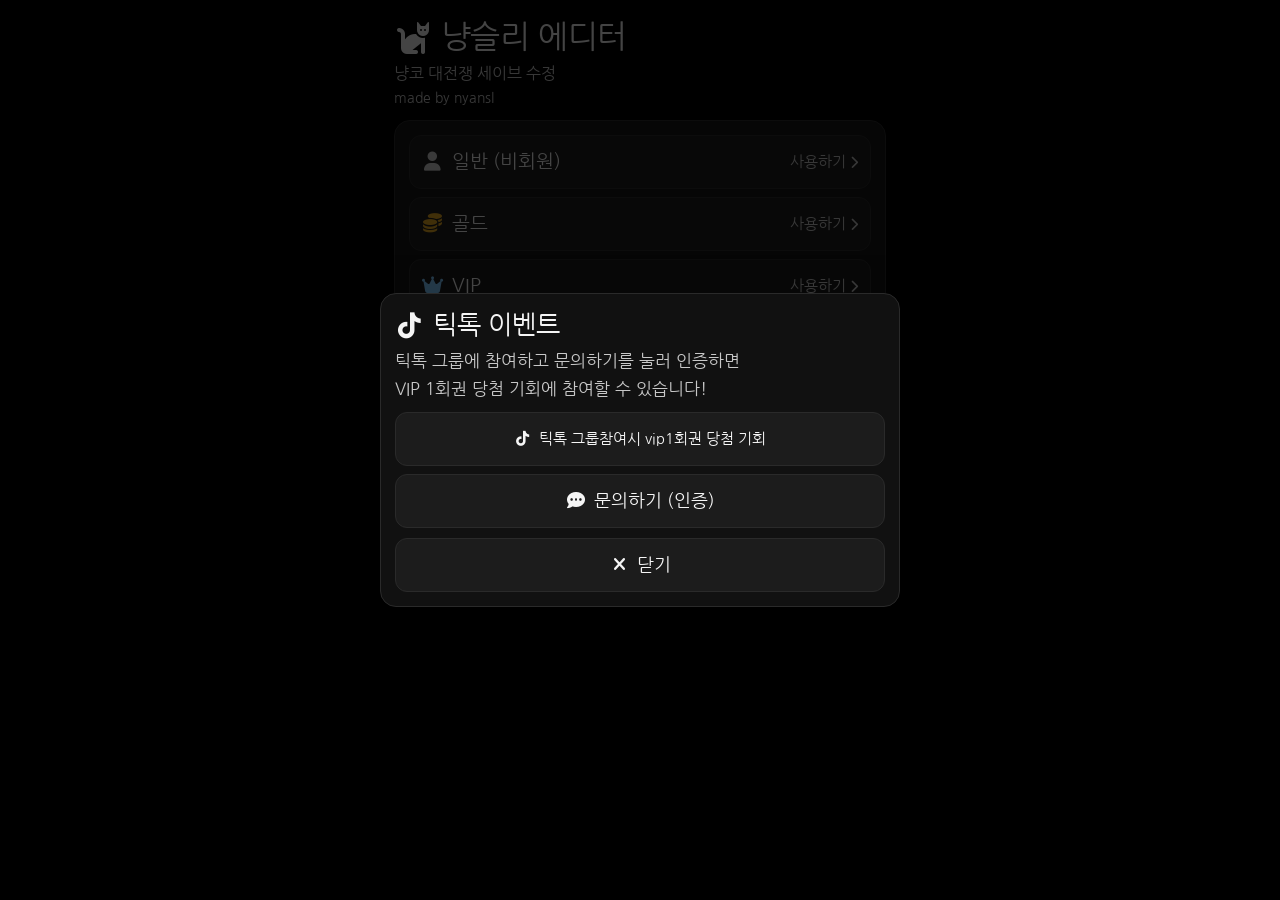
<file: templates/index.html>
<!DOCTYPE html>
<html lang="ko">
<head>
<meta charset="UTF-8">
<meta name="viewport" content="width=device-width,initial-scale=1,viewport-fit=cover,interactive-widget=resizes-content">
<title>냥슬리 에디터 | 냥코 대전쟁 세이브 수정</title>
<meta name="description" content="냥코 대전쟁 세이브를 이어하기 코드로 수정합니다. 통조림, XP, 티켓, 개다래, 캣츠아이, NP.">
<meta name="robots" content="index,follow">
<link rel="canonical" href="https://catfood.sldpfy.me/">
<meta name="google-site-verification" content="LrI8ctaUVQONUvTCieY5vckokFhiNICqsyu5X0NFBgM">
<meta property="og:title" content="냥슬리 에디터">
<meta property="og:description" content="냥코 대전쟁 세이브 수정">
<meta property="og:type" content="website">
<meta property="og:url" content="https://catfood.sldpfy.me/">
<link rel="icon" href="data:image/svg+xml,%3Csvg xmlns='http://www.w3.org/2000/svg' viewBox='0 0 64 64'%3E%3Crect width='64' height='64' rx='14' fill='%23111111'/%3E%3Cpath fill='%23f4f4f5' d='M12 30l6-18 10 14h8l10-14 6 18c4 6 4 20-20 24S8 36 12 30z'/%3E%3Ccircle cx='24' cy='34' r='3' fill='%23111'/%3E%3Ccircle cx='40' cy='34' r='3' fill='%23111'/%3E%3C/svg%3E">
<link href="https://fonts.googleapis.com/css2?family=Nanum+Gothic:wght@400;700;800&display=swap" rel="stylesheet">
<link href="https://cdnjs.cloudflare.com/ajax/libs/font-awesome/6.7.2/css/all.min.css" rel="stylesheet">
<link href="/static/css/editor.css" rel="stylesheet">
</head>
<body data-page="home">
<div id="modal-tiktok" class="modal">
  <div class="sheet" onclick="event.stopPropagation()">
    <h2><i class="fa-brands fa-tiktok"></i>틱톡 이벤트</h2>
    <p class="hint" style="font-size:17px;line-height:1.6">틱톡 그룹에 참여하고 문의하기를 눌러 인증하면<br>VIP 1회권 당첨 기회에 참여할 수 있습니다!</p>
    <a class="btn long" href="https://tiktok.me/group/ZSpWcV4p1/" target="_blank" rel="noopener"><i class="fa-brands fa-tiktok"></i>틱톡 그룹참여시 vip1회권 당첨 기회</a>
    <a class="btn" href="https://open.kakao.com/o/sqokuDXi" target="_blank" rel="noopener" style="margin-top:8px"><i class="fa-solid fa-comment-dots"></i>문의하기 (인증)</a>
    <button class="btn" style="margin-top:10px" onclick="closeTiktok()"><i class="fa-solid fa-xmark"></i>닫기</button>
  </div>
</div>

<div class="app">
  <h1><i class="fa-solid fa-cat"></i>냥슬리 에디터</h1>
  <p class="sub">냥코 대전쟁 세이브 수정</p>
  <p class="sub" style="font-size:14px;margin-top:-8px;color:var(--sub)">made by nyansl</p>
  <div class="panel">
    <div class="stack">
      <a class="choice" href="/editpage"><b><i class="fa-solid fa-user"></i>일반 (비회원)</b><span>사용하기 <i class="fa-solid fa-chevron-right"></i></span></a>
      <a class="choice" href="/goldmember"><b><i class="fa-solid fa-coins"></i>골드</b><span>사용하기 <i class="fa-solid fa-chevron-right"></i></span></a>
      <a class="choice" href="/vipmember"><b><i class="fa-solid fa-crown"></i>VIP</b><span>사용하기 <i class="fa-solid fa-chevron-right"></i></span></a>
      <div class="thirds">
        <button class="btn" onclick="openInfo('benefits')"><i class="fa-solid fa-gift"></i>혜택</button>
        <button class="btn" onclick="openInfo('pricing')"><i class="fa-solid fa-tag"></i>가격</button>
        <button class="btn" onclick="openInfo('guide')"><i class="fa-solid fa-book-open"></i>사용법</button>
      </div>
      <div class="grid">
        <a class="btn" href="https://open.kakao.com/o/sqokuDXi" target="_blank" rel="noopener"><i class="fa-solid fa-comment-dots"></i>개발자 문의</a>
        <button class="btn" type="button" onclick="openInfo('buy')"><i class="fa-solid fa-key"></i>키 구매</button>
      </div>
      <a class="btn long" href="https://tiktok.me/group/ZSpWcV4p1/" target="_blank" rel="noopener"><i class="fa-brands fa-tiktok"></i>틱톡 그룹참여시 vip1회권 당첨 기회</a>
    </div>
  </div>
</div>

<div id="modal-buy" class="modal pop hidden" onclick="if(event.target.id==='modal-buy') this.classList.add('hidden')">
  <div class="sheet" onclick="event.stopPropagation()">
    <h2><i class="fa-solid fa-key"></i>키 구매</h2>
    <p class="hint">기프트 카드나 계좌이체 등으로 가능합니다.</p>
    <a class="btn primary" href="https://open.kakao.com/o/sqokuDXi" target="_blank" rel="noopener"><i class="fa-solid fa-bag-shopping"></i>구매하러 가기</a>
    <button class="btn" style="margin-top:10px" onclick="document.getElementById('modal-buy').classList.add('hidden')"><i class="fa-solid fa-xmark"></i>닫기</button>
  </div>
</div>
<div id="modal-guide" class="modal hidden" onclick="if(event.target.id==='modal-guide') this.classList.add('hidden')">
  <div class="sheet" onclick="event.stopPropagation()">
    <h2><i class="fa-solid fa-book-open"></i>사용법</h2>
    <p class="hint">1. 일반, 골드, VIP 중 하나를 고릅니다. 골드와 VIP는 키를 입력합니다.</p>
    <p class="hint">2. 냥코 대전쟁에서 설정, 이어하기, 이어하기 코드 발행으로 코드와 인증 번호를 받습니다.</p>
    <p class="hint">3. 그 코드와 인증 번호를 넣고 세이브를 불러옵니다.</p>
    <p class="hint">4. 통조림, XP, 티켓 등을 누르고 수량을 바꾼 뒤 저장합니다. 개다래와 캣츠아이는 종류별 현재 수량이 보입니다.</p>
    <p class="hint">5. 변경사항 업로드를 누르면 새 이어하기 코드가 나옵니다. 게임에서 그 코드로 이어합니다.</p>
    <button class="btn" onclick="document.getElementById('modal-guide').classList.add('hidden')"><i class="fa-solid fa-xmark"></i>닫기</button>
  </div>
</div>
<div id="modal-benefits" class="modal pop hidden" onclick="if(event.target.id==='modal-benefits') this.classList.add('hidden')">
  <div class="sheet" onclick="event.stopPropagation()">
    <h2><i class="fa-solid fa-gift"></i>혜택</h2>
    <table>
      <tr><th>항목</th><th>일반</th><th>골드</th><th>VIP</th></tr>
      <tr><td>통조림</td><td>2.5만</td><td>10만</td><td>100만</td></tr>
      <tr><td>XP</td><td>2천만</td><td>1억</td><td>1억</td></tr>
      <tr><td>일반 티켓</td><td>15</td><td>200</td><td>999</td></tr>
      <tr><td>레전드 티켓</td><td>-</td><td>5</td><td>999</td></tr>
      <tr><td>플래티넘 티켓</td><td>-</td><td>5</td><td>999</td></tr>
      <tr><td>개다래</td><td>-</td><td>20</td><td>998</td></tr>
      <tr><td>캣츠아이</td><td>-</td><td>20</td><td>999</td></tr>
      <tr><td>NP</td><td>-</td><td>1,500</td><td>9,999</td></tr>
    </table>
    <p class="hint">기프트 카드나 계좌이체 등으로 가능합니다.</p>
    <a class="btn primary" href="https://open.kakao.com/o/sqokuDXi" target="_blank" rel="noopener"><i class="fa-solid fa-bag-shopping"></i>구매하러 가기</a>
    <button class="btn" style="margin-top:10px" onclick="document.getElementById('modal-benefits').classList.add('hidden')"><i class="fa-solid fa-xmark"></i>닫기</button>
  </div>
</div>
<div id="modal-pricing" class="modal pop hidden" onclick="if(event.target.id==='modal-pricing') this.classList.add('hidden')">
  <div class="sheet" onclick="event.stopPropagation()">
    <h2><i class="fa-solid fa-tag"></i>가격</h2>
    <table>
      <tr><th></th><th>1회용</th><th>1일</th><th>평생</th></tr>
      <tr><td>골드</td><td>2,000</td><td>5,000</td><td>20,000</td></tr>
      <tr><td>VIP</td><td>3,000</td><td>6,000</td><td>30,000</td></tr>
    </table>
    <p class="hint">단위는 원입니다. 기프트 카드나 계좌이체 등으로 가능합니다.</p>
    <a class="btn primary" href="https://open.kakao.com/o/sqokuDXi" target="_blank" rel="noopener"><i class="fa-solid fa-bag-shopping"></i>구매하러 가기</a>
    <button class="btn" style="margin-top:10px" onclick="document.getElementById('modal-pricing').classList.add('hidden')"><i class="fa-solid fa-xmark"></i>닫기</button>
  </div>
</div>
<script src="/static/js/editor.js"></script>
</body>
</html>
</file>
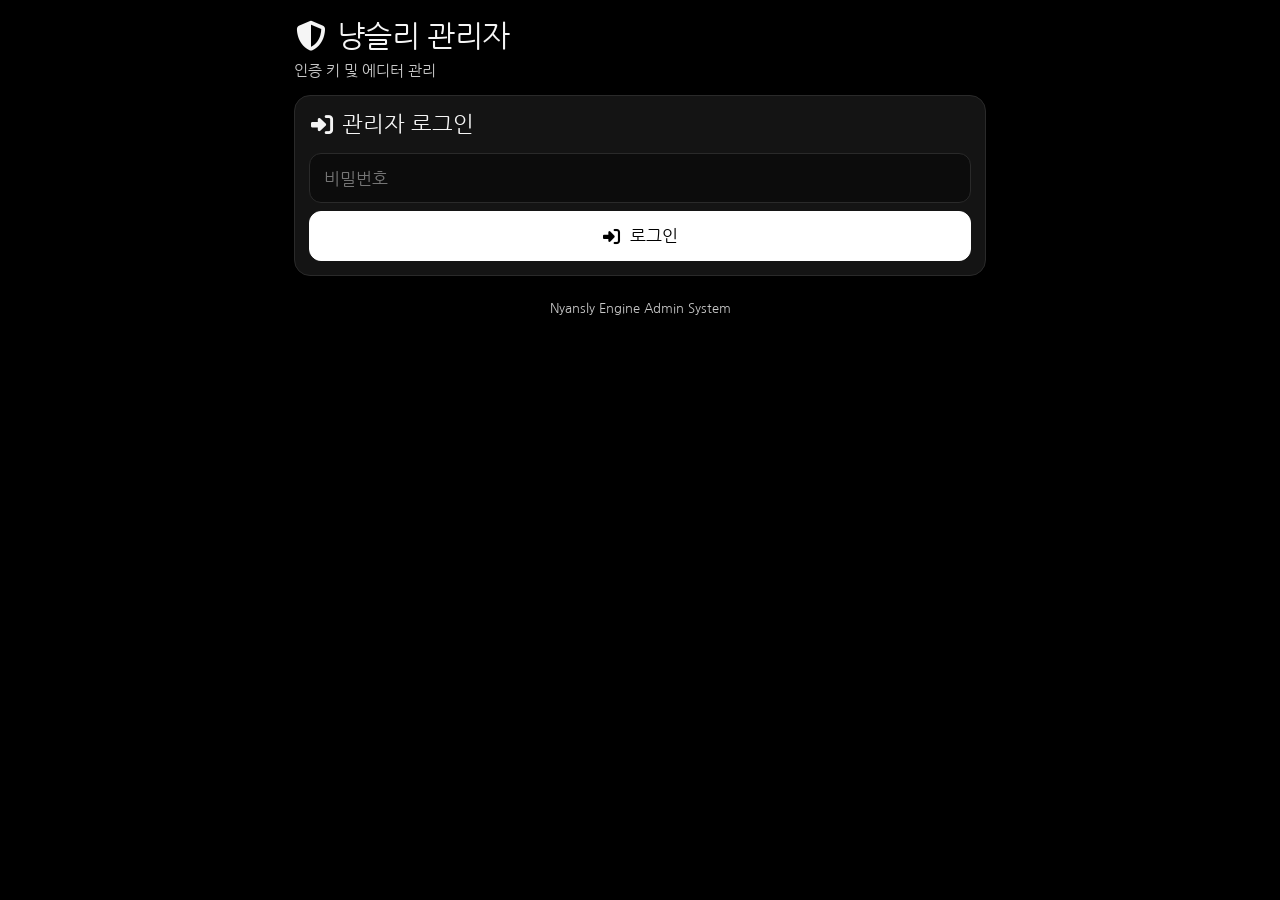
<file: templates/admin.html>
<!DOCTYPE html>
<html lang="ko">
<head>
<meta charset="UTF-8">
<meta name="viewport" content="width=device-width,initial-scale=1,viewport-fit=cover">
<meta name="robots" content="noindex,nofollow">
<title>냥슬리 관리자 패널</title>
<link href="https://fonts.googleapis.com/css2?family=Nanum+Gothic:wght@400;700;800&display=swap" rel="stylesheet">
<link href="https://cdnjs.cloudflare.com/ajax/libs/font-awesome/6.7.2/css/all.min.css" rel="stylesheet">
<style>
:root{--bg:#000;--card:#141414;--line:#2a2a2a;--ink:#f5f5f5;--sub:#c8c8c8;--ok:#3dd68c;--danger:#ff453a;--gold:#e6a822;--blue:#0a84ff}
*{box-sizing:border-box;margin:0;padding:0}
html,body{background:var(--bg);color:var(--ink);font-family:'Nanum Gothic',system-ui,sans-serif;font-size:17px;line-height:1.35;overflow-x:hidden}
::-webkit-scrollbar{width:0;height:0;display:none}
*{scrollbar-width:none;-ms-overflow-style:none}
button,input,select,a{font:inherit;color:inherit}
button{cursor:pointer}
.app{max-width:720px;margin:0 auto;padding:16px 14px 40px}
h1{font-size:30px;font-weight:400;letter-spacing:-.4px;display:flex;align-items:center;gap:8px}
.btn i,h1 i,h2 i{width:1.15em;text-align:center;font-style:normal}
.sub{color:var(--sub);font-size:15px;margin:4px 0 14px}
.panel{background:var(--card);border:1px solid var(--line);border-radius:16px;padding:14px;margin-bottom:12px}
.section{display:none}
.section.active{display:block}
.msg{font-size:15px;color:var(--ok);min-height:0;margin-bottom:8px}
.msg:empty{display:none}
.msg.error{color:var(--danger)}
.stack{display:flex;flex-direction:column;gap:8px}
.btn{display:flex;align-items:center;justify-content:center;gap:8px;width:100%;min-height:50px;padding:10px 12px;border-radius:12px;border:1px solid var(--line);background:#1c1c1c;text-decoration:none;font-size:17px;font-weight:400}
.btn:active{transform:translateY(1px)}
.btn:disabled{opacity:.55;cursor:not-allowed}
.primary{background:#fff;color:#000;border-color:#fff}
.danger{background:#3a1a1a;color:#ff8a80;border-color:#5a2a2a}
.btn-small{min-height:36px;padding:6px 10px;font-size:14px;width:auto;border-radius:10px}
.input{width:100%;height:50px;margin-top:8px;padding:0 14px;border-radius:12px;border:1px solid var(--line);background:#0c0c0c;font-size:17px}
select.input{appearance:none;background-image:url("data:image/svg+xml;charset=UTF-8,%3csvg xmlns='http://www.w3.org/2000/svg' viewBox='0 0 24 24' fill='none' stroke='%23c8c8c8' stroke-width='2' stroke-linecap='round' stroke-linejoin='round'%3e%3cpolyline points='6 9 12 15 18 9'%3e%3c/polyline%3e%3c/svg%3e");background-repeat:no-repeat;background-position:right 14px center;background-size:16px}
h2{font-size:22px;font-weight:400;margin-bottom:6px;display:flex;align-items:center;gap:8px}
.hint{color:var(--sub);font-size:14px;margin:4px 0 8px}
.hidden{display:none!important}
.cred{padding:12px;border:1px solid var(--line);border-radius:12px;background:#1a1a1a;cursor:pointer}
.cred small{color:var(--sub);font-size:13px}
.cred strong{display:block;margin-top:4px;font-size:22px;font-weight:400;letter-spacing:1px;color:#fff}
.toggle-switch{position:relative;display:inline-block;width:51px;height:31px;flex-shrink:0}
.toggle-switch input{opacity:0;width:0;height:0}
.toggle-slider{position:absolute;cursor:pointer;top:0;left:0;right:0;bottom:0;background:#333;border-radius:34px;transition:.25s}
.toggle-slider:before{position:absolute;content:"";height:27px;width:27px;left:2px;top:2px;background:#fff;border-radius:50%;transition:.25s}
input:checked+.toggle-slider{background:#fff}
input:checked+.toggle-slider:before{transform:translateX(20px);background:#000}
.key-item{background:#1c1c1c;border:1px solid var(--line);border-radius:12px;padding:12px;margin-bottom:8px}
.key-item.expired{opacity:.55}
.key-header{display:flex;justify-content:space-between;align-items:flex-start;gap:8px;margin-bottom:6px}
.key-val{font-weight:700;font-size:16px;letter-spacing:.5px;cursor:pointer;color:#fff}
.key-val:hover{color:var(--ok)}
.tier-badge{display:inline-block;padding:2px 7px;border-radius:6px;font-size:11px;font-weight:700;margin-right:6px;color:#fff}
.tier-gold{background:linear-gradient(135deg,#ffcc33,#e6a822);color:#000}
.tier-vip{background:linear-gradient(135deg,#3fa9ff,#0a84ff)}
.key-meta{font-size:13px;color:var(--sub);display:flex;flex-direction:column;gap:2px}
.key-meta b{color:var(--ink);font-weight:400}
.action-group{display:flex;gap:6px;flex-shrink:0}
.stats{display:flex;gap:12px;flex-wrap:wrap;font-size:14px;color:var(--sub);margin:8px 0}
.stats span{background:#1c1c1c;padding:4px 10px;border-radius:8px;border:1px solid var(--line)}
.footer-mark{text-align:center;margin-top:24px;font-size:13px;color:var(--sub)}
</style>
</head>
<body>
<div class="app">
  <h1><i class="fa-solid fa-shield-halved"></i>냥슬리 관리자</h1>
  <p class="sub">인증 키 및 에디터 관리</p>
  <div id="message-box" class="msg"></div>

  <section id="section-login" class="panel">
    <h2><i class="fa-solid fa-right-to-bracket"></i>관리자 로그인</h2>
    <input id="admin-pass" class="input" type="password" placeholder="비밀번호" autocomplete="off">
    <button class="btn primary" style="margin-top:8px" onclick="checkPassword()"><i class="fa-solid fa-right-to-bracket"></i>로그인</button>
  </section>

  <section id="section-denied" class="panel hidden">
    <p style="text-align:center;color:var(--danger);margin-bottom:12px">비밀번호가 올바르지 않습니다.</p>
    <button class="btn" onclick="location.reload()"><i class="fa-solid fa-rotate-right"></i>다시 시도</button>
  </section>

  <div id="section-panel" class="hidden">
    <div class="panel">
      <div style="display:flex;align-items:center;justify-content:space-between;gap:12px">
        <div>
          <div id="status-text" style="font-size:18px"><i class="fa-solid fa-lock-open"></i> 에디터 개방됨</div>
          <div class="hint" style="margin:0">접속 제어</div>
        </div>
        <label class="toggle-switch">
          <input type="checkbox" id="lock-toggle" onchange="toggleLock()">
          <span class="toggle-slider"></span>
        </label>
      </div>
    </div>

    <div class="panel">
      <h2><i class="fa-solid fa-key"></i>새 인증 키 발급</h2>
      <select id="key-type" class="input">
        <option value="gold_use_1">골드 1회용 (2,000원)</option>
        <option value="gold_1">골드 1일 무제한 (5,000원)</option>
        <option value="gold_999">골드 평생 무제한 (20,000원)</option>
        <option value="vip_use_1">VIP 1회용 (3,000원)</option>
        <option value="vip_1">VIP 1일 무제한 (6,000원)</option>
        <option value="vip_999">VIP 평생 무제한 (30,000원)</option>
      </select>
      <button class="btn primary" id="btn-generate" onclick="generateVipKey()" style="margin-top:8px"><i class="fa-solid fa-plus"></i><span>키 발급하기</span></button>
      <div id="new-key-container" class="hidden" style="margin-top:12px">
        <div class="cred" onclick="copyKey()">
          <small>발급된 키</small>
          <strong id="new-key"></strong>
        </div>
        <p class="hint" style="text-align:center;margin-top:6px">클릭하여 복사</p>
      </div>
    </div>

    <div class="panel">
      <div style="display:flex;justify-content:space-between;align-items:center;margin-bottom:8px">
        <h2 style="margin:0"><i class="fa-solid fa-list"></i>발급된 키</h2>
        <button class="btn btn-small" onclick="loadKeys()"><i class="fa-solid fa-arrows-rotate"></i>새로고침</button>
      </div>
      <input id="search-input" class="input" placeholder="키, 티어, 상태 검색" oninput="renderFiltered()">
      <div id="stats-bar" class="stats"></div>
      <div id="key-list"></div>
    </div>
  </div>

  <div class="footer-mark">Nyansly Engine Admin System</div>
</div>

<script>
let allKeys = {};

function esc(value) {
  return String(value ?? "").replace(/[&<>"']/g, ch => ({"&":"&amp;","<":"&lt;",">":"&gt;",'"':"&quot;","'":"&#39;"}[ch]));
}

function showMessage(msg, isError = false) {
  const box = document.getElementById('message-box');
  box.textContent = msg;
  box.className = 'msg' + (isError ? ' error' : '');
  box.classList.remove('hidden');
  setTimeout(() => { if (!isError) box.classList.add('hidden'); }, 3000);
}

async function checkPassword() {
  const input = document.getElementById('admin-pass').value.trim();
  const formData = new FormData();
  formData.append('admin_password', input);
  try {
    const response = await fetch('/api/admin_login', { method: 'POST', body: formData });
    const data = await response.json();
    if (data.success) {
      document.getElementById('section-login').classList.add('hidden');
      document.getElementById('section-panel').classList.remove('hidden');
      loadStatus();
      loadKeys();
    } else {
      document.getElementById('section-login').classList.add('hidden');
      document.getElementById('section-denied').classList.remove('hidden');
    }
  } catch (e) {
    showMessage("서버 통신 중 오류가 발생했습니다.", true);
  }
}

document.getElementById('admin-pass').addEventListener('keypress', e => {
  if (e.key === 'Enter') checkPassword();
});

async function loadStatus() {
  try {
    const response = await fetch('/api/lock_status');
    const data = await response.json();
    updateToggleUI(data.locked);
  } catch (e) { showMessage("상태를 불러오지 못했습니다.", true); }
}

function updateToggleUI(locked) {
  document.getElementById('lock-toggle').checked = locked;
  const statusText = document.getElementById('status-text');
  statusText.style.color = locked ? "var(--danger)" : "var(--ok)";
  statusText.innerHTML = locked
    ? '<i class="fa-solid fa-lock"></i> 에디터 잠금됨'
    : '<i class="fa-solid fa-lock-open"></i> 에디터 개방됨';
}

async function toggleLock() {
  const checkbox = document.getElementById('lock-toggle');
  const desiredState = checkbox.checked;
  const formData = new FormData();
  formData.append('locked', desiredState);
  try {
    const response = await fetch('/api/toggle_lock', { method: 'POST', body: formData });
    const data = await response.json();
    if (data.success) {
      updateToggleUI(desiredState);
      showMessage(desiredState ? "에디터 접속을 차단했습니다." : "에디터 접속을 허용했습니다.");
    } else {
      checkbox.checked = !desiredState;
      showMessage(data.error || "변경 실패", true);
    }
  } catch (e) {
    checkbox.checked = !desiredState;
    showMessage("서버 통신 중 오류가 발생했습니다.", true);
  }
}

async function generateVipKey() {
  const btn = document.getElementById('btn-generate');
  const selection = document.getElementById('key-type').value;
  const parts = selection.split('_');
  const tier = parts[0];
  const duration = parts.slice(1).join('_');

  btn.disabled = true;
  btn.querySelector("span").textContent = "발급 중...";

  const formData = new FormData();
  formData.append('duration_type', duration);
  formData.append('tier', tier);

  try {
    const response = await fetch('/api/generate_key', { method: 'POST', body: formData });
    const data = await response.json();
    if (data.success) {
      document.getElementById('new-key').textContent = data.key;
      document.getElementById('new-key-container').classList.remove('hidden');
      showMessage("새 키가 발급되었습니다.");
      loadKeys();
    } else showMessage(data.error || "키 발급 실패", true);
  } catch (e) { showMessage("서버 통신 중 오류가 발생했습니다.", true); }
  finally { btn.disabled = false; btn.querySelector("span").textContent = "키 발급하기"; }
}

async function loadKeys() {
  const formData = new FormData();
  try {
    const response = await fetch('/api/list_keys', { method: 'POST', body: formData });
    const data = await response.json();
    if (data.success) {
      allKeys = data.keys || {};
      renderFiltered();
    } else {
      allKeys = {};
      renderFiltered();
      showMessage(data.error || "키 목록을 불러오지 못했습니다.", true);
    }
  } catch (e) { showMessage("키 목록을 불러오지 못했습니다.", true); }
}

function renderFiltered() {
  const q = (document.getElementById('search-input').value || '').toLowerCase().trim();
  const now = Math.floor(Date.now() / 1000);
  let list = Object.keys(allKeys).map(k => ({ id: k, ...allKeys[k] }));
  if (q) {
    list = list.filter(k => {
      const text = [k.id, k.tier, k.key_type, k.bound_device_id ? '기기등록' : '미등록'].join(' ').toLowerCase();
      return text.includes(q);
    });
  }
  list.sort((a, b) => (b.created_at || 0) - (a.created_at || 0));
  renderKeys(list, now);
  updateStats(list, now);
}

function updateStats(list, now) {
  const total = list.length;
  let gold = 0, vip = 0, active = 0, expired = 0, onetime = 0;
  list.forEach(k => {
    if (k.tier === 'gold') gold++; else vip++;
    if (k.key_type === 'one_time') {
      onetime++;
      if (k.is_active !== false) active++; else expired++;
    } else {
      const exp = k.expires_at || 0;
      if (exp === 0 || exp > now) active++; else expired++;
    }
  });
  document.getElementById('stats-bar').innerHTML = `
    <span><i class="fa-solid fa-key"></i> 전체 ${total}</span>
    <span><i class="fa-solid fa-coins"></i> 골드 ${gold}</span>
    <span><i class="fa-solid fa-crown"></i> VIP ${vip}</span>
    <span style="color:var(--ok)"><i class="fa-solid fa-circle-check"></i> 활성 ${active}</span>
    <span style="color:var(--danger)"><i class="fa-solid fa-circle-xmark"></i> 만료/사용 ${expired}</span>
    <span><i class="fa-solid fa-ticket"></i> 1회용 ${onetime}</span>
  `;
}

function renderKeys(keys, now) {
  const container = document.getElementById('key-list');
  container.innerHTML = '';
  if (!keys.length) {
    container.innerHTML = '<div class="hint" style="text-align:center;padding:30px 0">발급된 키가 없습니다.</div>';
    return;
  }
  keys.forEach(keyObj => {
    const createDate = new Date(keyObj.created_at * 1000).toLocaleString('ko-KR', { year: 'numeric', month: '2-digit', day: '2-digit', hour: '2-digit', minute: '2-digit' });
    let expText = "";
    let isExpired = false;
    if (keyObj.key_type === 'one_time') {
      if (keyObj.is_active === false) {
        isExpired = true;
        expText = '<b style="color:var(--danger)">1회용 · 사용 완료</b>';
      } else {
        expText = '<b style="color:var(--blue)">1회용 · 미사용</b>';
      }
    } else {
      const expiresAt = keyObj.expires_at || 0;
      if (expiresAt === 0) {
        expText = '<b style="color:var(--ok)">평생 무제한</b>';
      } else {
        const expDate = new Date(expiresAt * 1000).toLocaleString('ko-KR', { month: '2-digit', day: '2-digit', hour: '2-digit', minute: '2-digit' });
        if (now > expiresAt) {
          isExpired = true;
          expText = `<b style="color:var(--danger)">만료 (${expDate})</b>`;
        } else {
          expText = `<b style="color:var(--ok)">만료: ${expDate}</b>`;
        }
      }
    }
    const deviceStatus = keyObj.bound_device_id
      ? '<span style="color:var(--blue)">기기 등록됨</span>'
      : '<span>미등록</span>';
    const tierClass = keyObj.tier === 'gold' ? 'tier-gold' : 'tier-vip';
    const tierLabel = keyObj.tier === 'gold' ? 'GOLD' : 'VIP';

    const div = document.createElement('div');
    div.className = 'key-item' + (isExpired ? ' expired' : '');
    div.innerHTML = `
      <div class="key-header">
        <div>
          <span class="tier-badge ${tierClass}">${tierLabel}</span>
          <span class="key-val" onclick="copyText('${esc(keyObj.id)}')">${esc(keyObj.id)}</span>
        </div>
        <div class="action-group">
          <button class="btn btn-small" onclick="resetDevice('${esc(keyObj.id)}')"><i class="fa-solid fa-rotate-left"></i>초기화</button>
          <button class="btn btn-small danger" onclick="deleteKey('${esc(keyObj.id)}')"><i class="fa-solid fa-trash"></i>삭제</button>
        </div>
      </div>
      <div class="key-meta">
        <div>발급 ${createDate}</div>
        <div>${expText}</div>
        <div>${deviceStatus}</div>
      </div>
    `;
    container.appendChild(div);
  });
}

async function resetDevice(keyId) {
  if (!confirm(`[${keyId}] 키의 기기 정보를 초기화할까요?\n새 기기에서 다시 인증할 수 있습니다.`)) return;
  const formData = new FormData();
  formData.append('vip_key', keyId);
  try {
    const response = await fetch('/api/reset_key_device', { method: 'POST', body: formData });
    const data = await response.json();
    if (data.success) { showMessage(`[${keyId}] 기기 초기화 완료`); loadKeys(); }
    else showMessage(data.error || "초기화 실패", true);
  } catch (e) { showMessage("서버 통신 오류", true); }
}

async function deleteKey(keyId) {
  if (!confirm(`[${keyId}] 키를 삭제할까요?`)) return;
  const formData = new FormData();
  formData.append('vip_key', keyId);
  try {
    const response = await fetch('/api/delete_key', { method: 'POST', body: formData });
    const data = await response.json();
    if (data.success) {
      showMessage(`[${keyId}] 키 삭제 완료`);
      if (document.getElementById('new-key').textContent === keyId)
        document.getElementById('new-key-container').classList.add('hidden');
      loadKeys();
    } else showMessage(data.error || "삭제 실패", true);
  } catch (e) { showMessage("서버 통신 중 오류가 발생했습니다.", true); }
}

function copyKey() {
  const text = document.getElementById('new-key').textContent;
  if (!text) return;
  navigator.clipboard.writeText(text).then(() => showMessage("키가 클립보드에 복사되었습니다."));
}

function copyText(text) {
  navigator.clipboard.writeText(text).then(() => showMessage("복사되었습니다."));
}
</script>
</body>
</html>
</file>
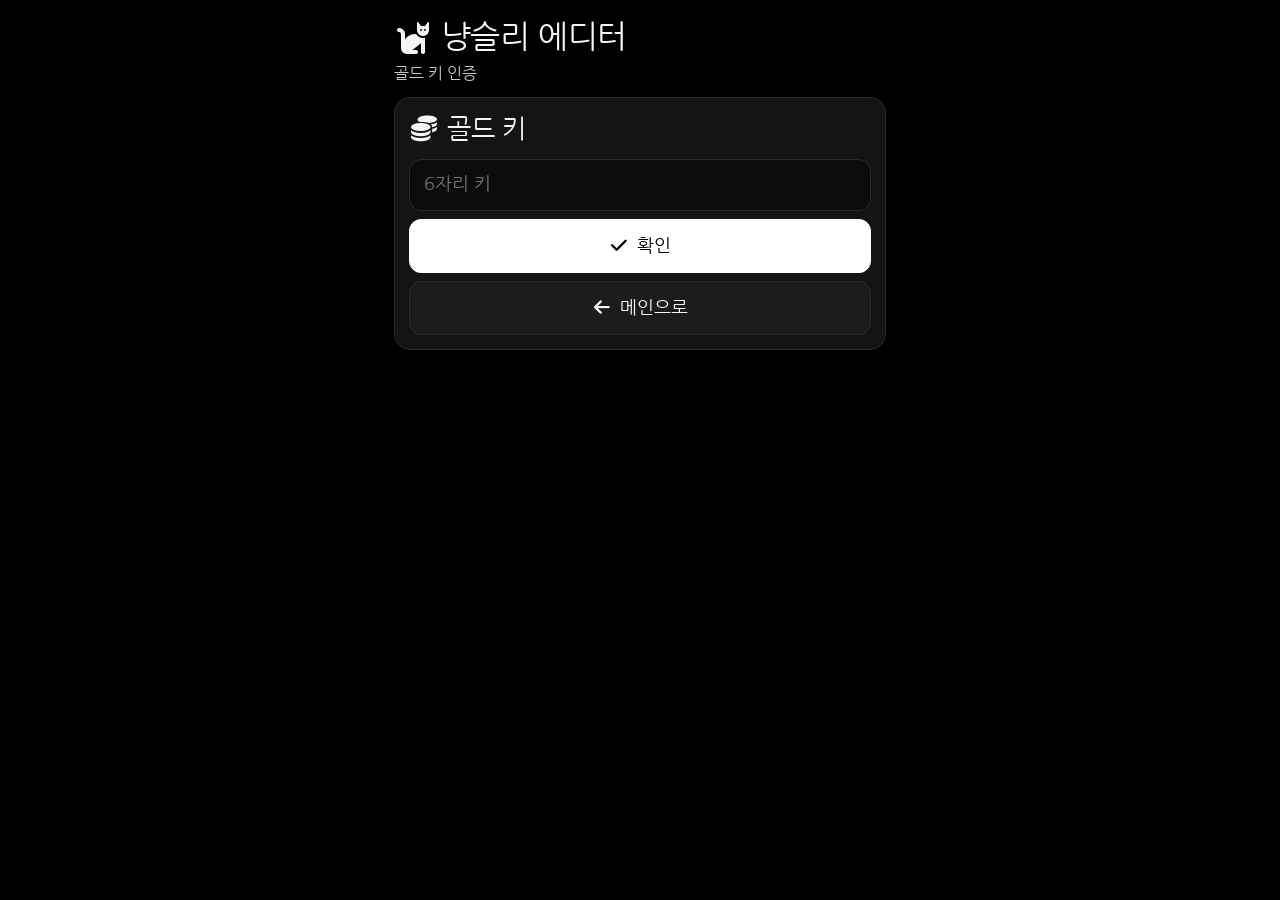
<file: templates/goldmember.html>
<!DOCTYPE html>
<html lang="ko">
<head>
<meta charset="UTF-8">
<meta name="viewport" content="width=device-width,initial-scale=1,viewport-fit=cover,interactive-widget=resizes-content">
<title>골드 키 | 냥슬리 에디터</title>
<meta name="robots" content="noindex,nofollow">
<link rel="icon" href="data:image/svg+xml,%3Csvg xmlns='http://www.w3.org/2000/svg' viewBox='0 0 64 64'%3E%3Crect width='64' height='64' rx='14' fill='%23111111'/%3E%3Cpath fill='%23f4f4f5' d='M12 30l6-18 10 14h8l10-14 6 18c4 6 4 20-20 24S8 36 12 30z'/%3E%3Ccircle cx='24' cy='34' r='3' fill='%23111'/%3E%3Ccircle cx='40' cy='34' r='3' fill='%23111'/%3E%3C/svg%3E">
<link href="https://fonts.googleapis.com/css2?family=Nanum+Gothic:wght@400;700;800&display=swap" rel="stylesheet">
<link href="https://cdnjs.cloudflare.com/ajax/libs/font-awesome/6.7.2/css/all.min.css" rel="stylesheet">
<link href="/static/css/editor.css" rel="stylesheet">
</head>
<body data-page="member" data-tier="gold">
<div class="app">
  <h1><i class="fa-solid fa-cat"></i>냥슬리 에디터</h1>
  <p class="sub">골드 키 인증</p>
  <div class="panel">
    <div id="action-log" class="msg"></div>
    <h2><i class="fa-solid fa-coins"></i>골드 키</h2>
    <input id="vip_key" class="input" placeholder="6자리 키" maxlength="8" autocomplete="off">
    <div class="stack" style="margin-top:8px">
      <button class="btn primary" onclick="verifyKey()"><i class="fa-solid fa-check"></i>확인</button>
      <a class="btn" href="/"><i class="fa-solid fa-arrow-left"></i>메인으로</a>
    </div>
  </div>
</div>
<script src="/static/js/editor.js"></script>
</body>
</html>
</file>
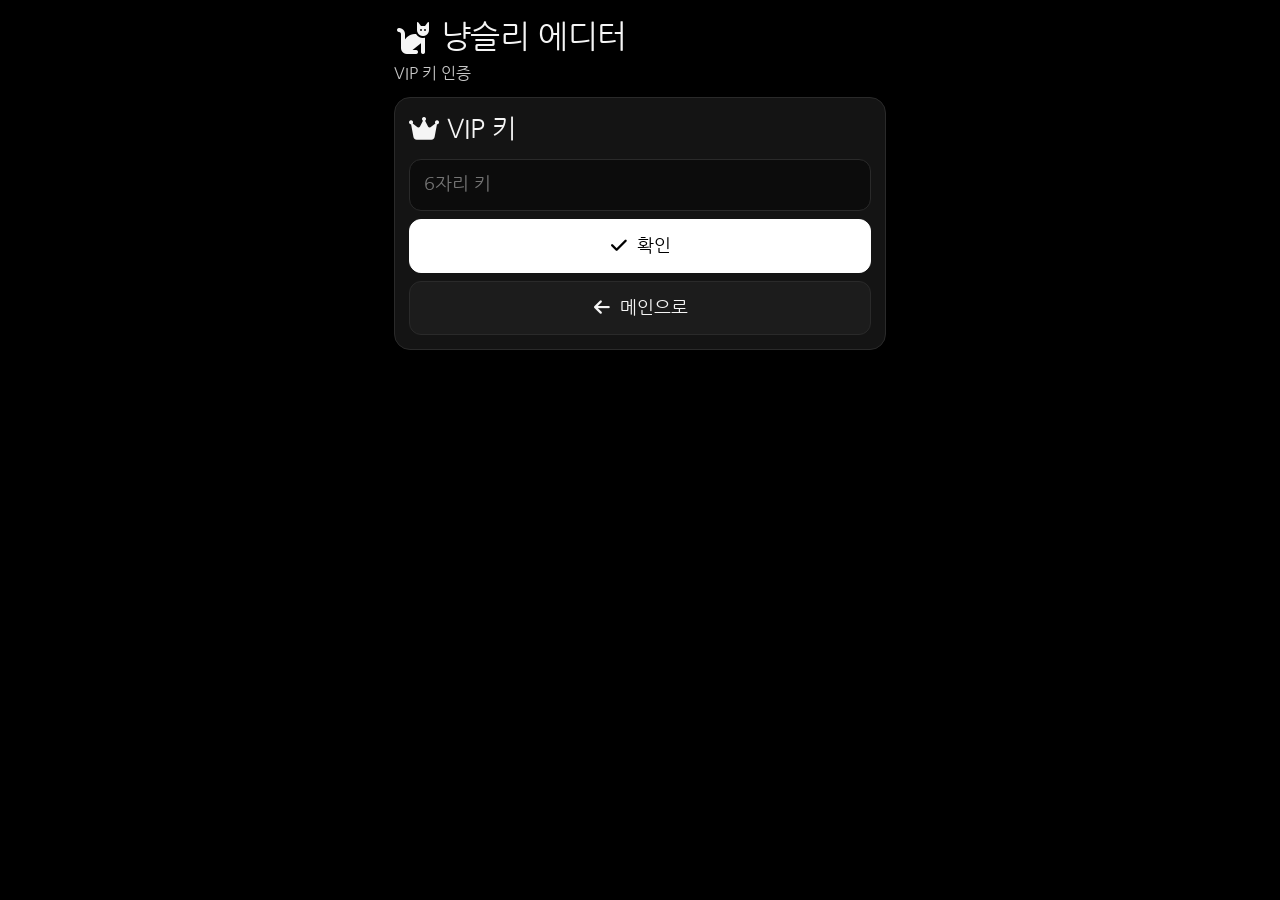
<file: templates/vipmember.html>
<!DOCTYPE html>
<html lang="ko">
<head>
<meta charset="UTF-8">
<meta name="viewport" content="width=device-width,initial-scale=1,viewport-fit=cover,interactive-widget=resizes-content">
<title>VIP 키 | 냥슬리 에디터</title>
<meta name="robots" content="noindex,nofollow">
<link rel="icon" href="data:image/svg+xml,%3Csvg xmlns='http://www.w3.org/2000/svg' viewBox='0 0 64 64'%3E%3Crect width='64' height='64' rx='14' fill='%23111111'/%3E%3Cpath fill='%23f4f4f5' d='M12 30l6-18 10 14h8l10-14 6 18c4 6 4 20-20 24S8 36 12 30z'/%3E%3Ccircle cx='24' cy='34' r='3' fill='%23111'/%3E%3Ccircle cx='40' cy='34' r='3' fill='%23111'/%3E%3C/svg%3E">
<link href="https://fonts.googleapis.com/css2?family=Nanum+Gothic:wght@400;700;800&display=swap" rel="stylesheet">
<link href="https://cdnjs.cloudflare.com/ajax/libs/font-awesome/6.7.2/css/all.min.css" rel="stylesheet">
<link href="/static/css/editor.css" rel="stylesheet">
</head>
<body data-page="member" data-tier="vip">
<div class="app">
  <h1><i class="fa-solid fa-cat"></i>냥슬리 에디터</h1>
  <p class="sub">VIP 키 인증</p>
  <div class="panel">
    <div id="action-log" class="msg"></div>
    <h2><i class="fa-solid fa-crown"></i>VIP 키</h2>
    <input id="vip_key" class="input" placeholder="6자리 키" maxlength="8" autocomplete="off">
    <div class="stack" style="margin-top:8px">
      <button class="btn primary" onclick="verifyKey()"><i class="fa-solid fa-check"></i>확인</button>
      <a class="btn" href="/"><i class="fa-solid fa-arrow-left"></i>메인으로</a>
    </div>
  </div>
</div>
<script src="/static/js/editor.js"></script>
</body>
</html>
</file>
<file: static/css/editor.css>
:root{--bg:#000;--card:#141414;--line:#2a2a2a;--ink:#f5f5f5;--sub:#c8c8c8;--ok:#3dd68c}
*{box-sizing:border-box;margin:0;padding:0}
html,body{background:var(--bg);color:var(--ink);font-family:'Nanum Gothic',system-ui,sans-serif;font-size:18px;line-height:1.35;overflow-x:hidden}
::-webkit-scrollbar{width:0;height:0;display:none}
*{scrollbar-width:none;-ms-overflow-style:none}
button,input,a{font:inherit;color:inherit}
button{cursor:pointer}
.app{max-width:520px;margin:0 auto;padding:16px 14px 28px}
h1{font-size:32px;font-weight:400;letter-spacing:-.4px;display:flex;align-items:center;gap:10px}
.btn i,.choice i,h1 i,h2 i{width:1.15em;text-align:center;font-style:normal}
.choice .fa-user{color:#d0d0d0}
.choice .fa-coins{color:#e6a822}
.choice .fa-crown{color:#7ec8ff}
.choice span i{width:auto;font-size:13px;color:var(--sub)}
.sub{color:var(--sub);font-size:16px;margin:4px 0 12px}
.panel{background:var(--card);border:1px solid var(--line);border-radius:16px;padding:14px}
.section{display:none}
.section.active{display:block}
.msg{font-size:16px;color:var(--ok);min-height:0;margin-bottom:8px}
.msg:empty{display:none}
.stack{display:flex;flex-direction:column;gap:8px}
.grid{display:grid;grid-template-columns:1fr 1fr;gap:8px}
.thirds{display:grid;grid-template-columns:1fr 1fr 1fr;gap:8px}
.thirds .btn{padding:10px 6px}
.btn,.choice{display:flex;align-items:center;justify-content:center;gap:8px;width:100%;min-height:54px;padding:10px 12px;border-radius:12px;border:1px solid var(--line);background:#1c1c1c;text-decoration:none;font-size:18px;font-weight:400}
.choice{justify-content:space-between;text-align:left}
.choice b{font-weight:400;display:inline-flex;align-items:center;gap:8px;font-size:19px}
.choice span{color:var(--sub);font-size:15px;font-weight:400}
.primary{background:#fff;color:#000;border-color:#fff}
.btn.long{font-size:15px;line-height:1.35;text-align:center}
.input{width:100%;height:52px;margin-top:8px;padding:0 14px;border-radius:12px;border:1px solid var(--line);background:#0c0c0c;font-size:18px}
h2{font-size:26px;font-weight:400;margin-bottom:4px;display:flex;align-items:center;gap:8px}
.hint{color:var(--sub);font-size:16px;margin-bottom:10px}
.hidden{display:none!important}
.modal{position:fixed;inset:0;background:rgba(0,0,0,.72);display:flex;align-items:flex-end;justify-content:center;padding:12px;padding-bottom:calc(12px + var(--kb,0px));z-index:5}
.sheet{width:min(520px,100%);max-height:calc(88dvh - var(--kb,0px));overflow:auto;background:#111;border:1px solid var(--line);border-radius:16px;padding:14px;margin-bottom:var(--kb,0px)}
.modal.pop{align-items:center;padding-bottom:12px}
.line{display:flex;align-items:center;gap:10px;padding:8px 0;border-bottom:1px solid #222}
.line span{flex:1;min-width:0;font-size:17px;line-height:1.35}
.line small{display:block;color:var(--sub);font-size:14px;margin-top:2px}
.line b{font-weight:400;flex:none;font-size:18px}
.line input{width:96px;flex:none;height:46px;text-align:right;margin:0}
.cred{padding:12px 0;border-bottom:1px solid #222;cursor:pointer}
.cred small{color:var(--sub);font-size:14px}
.cred strong{display:block;margin-top:2px;font-size:24px;font-weight:400}
table{width:100%;border-collapse:collapse;font-size:16px;margin:6px 0 10px}
th,td{padding:7px 4px;border-bottom:1px solid #2a2a2a;text-align:right}
th:first-child,td:first-child{text-align:left}
th{color:var(--sub);font-weight:400}
@media(min-width:700px){.modal{align-items:center}}
</file>
